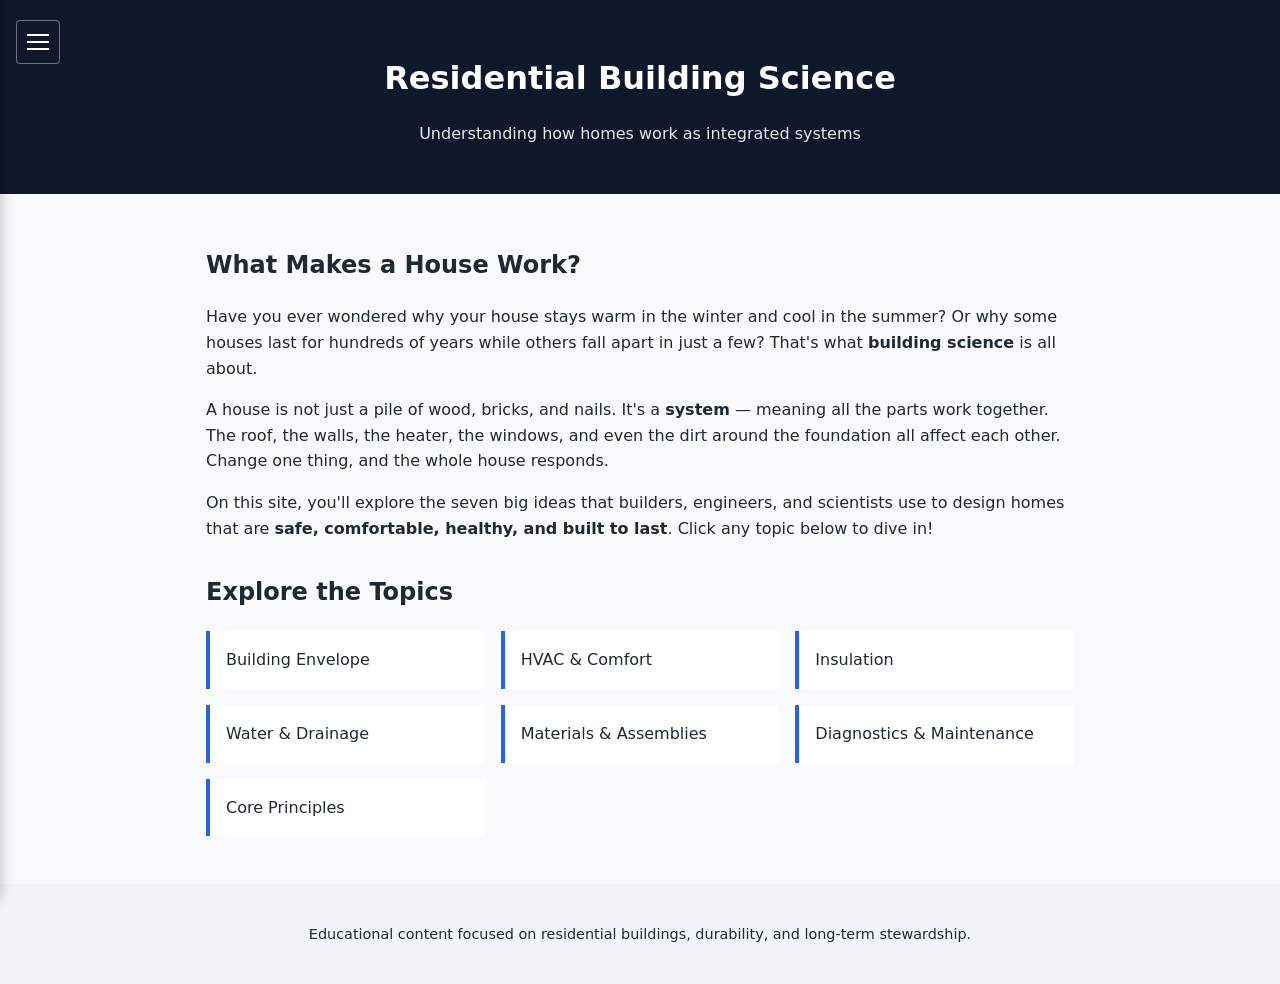
<file: index.html>
<!DOCTYPE html>
<html lang="en">
<head>
  <meta charset="UTF-8" />
  <title>Residential Building Science</title>
  <meta name="viewport" content="width=device-width, initial-scale=1" />
  <link rel="icon" href="favicon.ico" />
  <link rel="stylesheet" href="styles.css" />
</head>
<body>

  <header class="site-header">
    <button class="menu-toggle" aria-label="Toggle menu" aria-expanded="false" aria-controls="siteNav">
      <span></span><span></span><span></span>
    </button>
    <h1><a href="index.html">Residential Building Science</a></h1>
    <p class="tagline">Understanding how homes work as integrated systems</p>
  </header>

  <nav class="side-nav" id="siteNav" aria-hidden="true">
    <ul>
      <li><a href="index.html" class="active">Home</a></li>
      <li><a href="envelope.html">Building Envelope</a></li>
      <li><a href="hvac.html">HVAC &amp; Comfort</a></li>
      <li><a href="insulation.html">Insulation</a></li>
      <li><a href="water.html">Water &amp; Drainage</a></li>
      <li><a href="materials.html">Materials &amp; Assemblies</a></li>
      <li><a href="diagnostics.html">Diagnostics &amp; Maintenance</a></li>
      <li><a href="principles.html">Core Principles</a></li>
    </ul>
  </nav>

  <div class="menu-overlay" aria-hidden="true"></div>

  <main class="content">

    <section class="intro">
      <h2>What Makes a House Work?</h2>
      <p>
        Have you ever wondered why your house stays warm in the winter and cool in the summer?
        Or why some houses last for hundreds of years while others fall apart in just a few?
        That's what <strong>building science</strong> is all about.
      </p>
      <p>
        A house is not just a pile of wood, bricks, and nails. It's a <strong>system</strong> —
        meaning all the parts work together. The roof, the walls, the heater, the windows,
        and even the dirt around the foundation all affect each other. Change one thing,
        and the whole house responds.
      </p>
      <p>
        On this site, you'll explore the seven big ideas that builders, engineers,
        and scientists use to design homes that are <strong>safe, comfortable, healthy,
        and built to last</strong>. Click any topic below to dive in!
      </p>
    </section>

    <section>
      <h2>Explore the Topics</h2>
      <ul class="topic-list">
        <li><a href="envelope.html">Building Envelope</a></li>
        <li><a href="hvac.html">HVAC &amp; Comfort</a></li>
        <li><a href="insulation.html">Insulation</a></li>
        <li><a href="water.html">Water &amp; Drainage</a></li>
        <li><a href="materials.html">Materials &amp; Assemblies</a></li>
        <li><a href="diagnostics.html">Diagnostics &amp; Maintenance</a></li>
        <li><a href="principles.html">Core Principles</a></li>
      </ul>
    </section>

  </main>

  <footer class="site-footer">
    <p>
      Educational content focused on residential buildings, durability,
      and long-term stewardship.
    </p>
  </footer>

  <script src="script.js"></script>
</body>
</html>
</file>
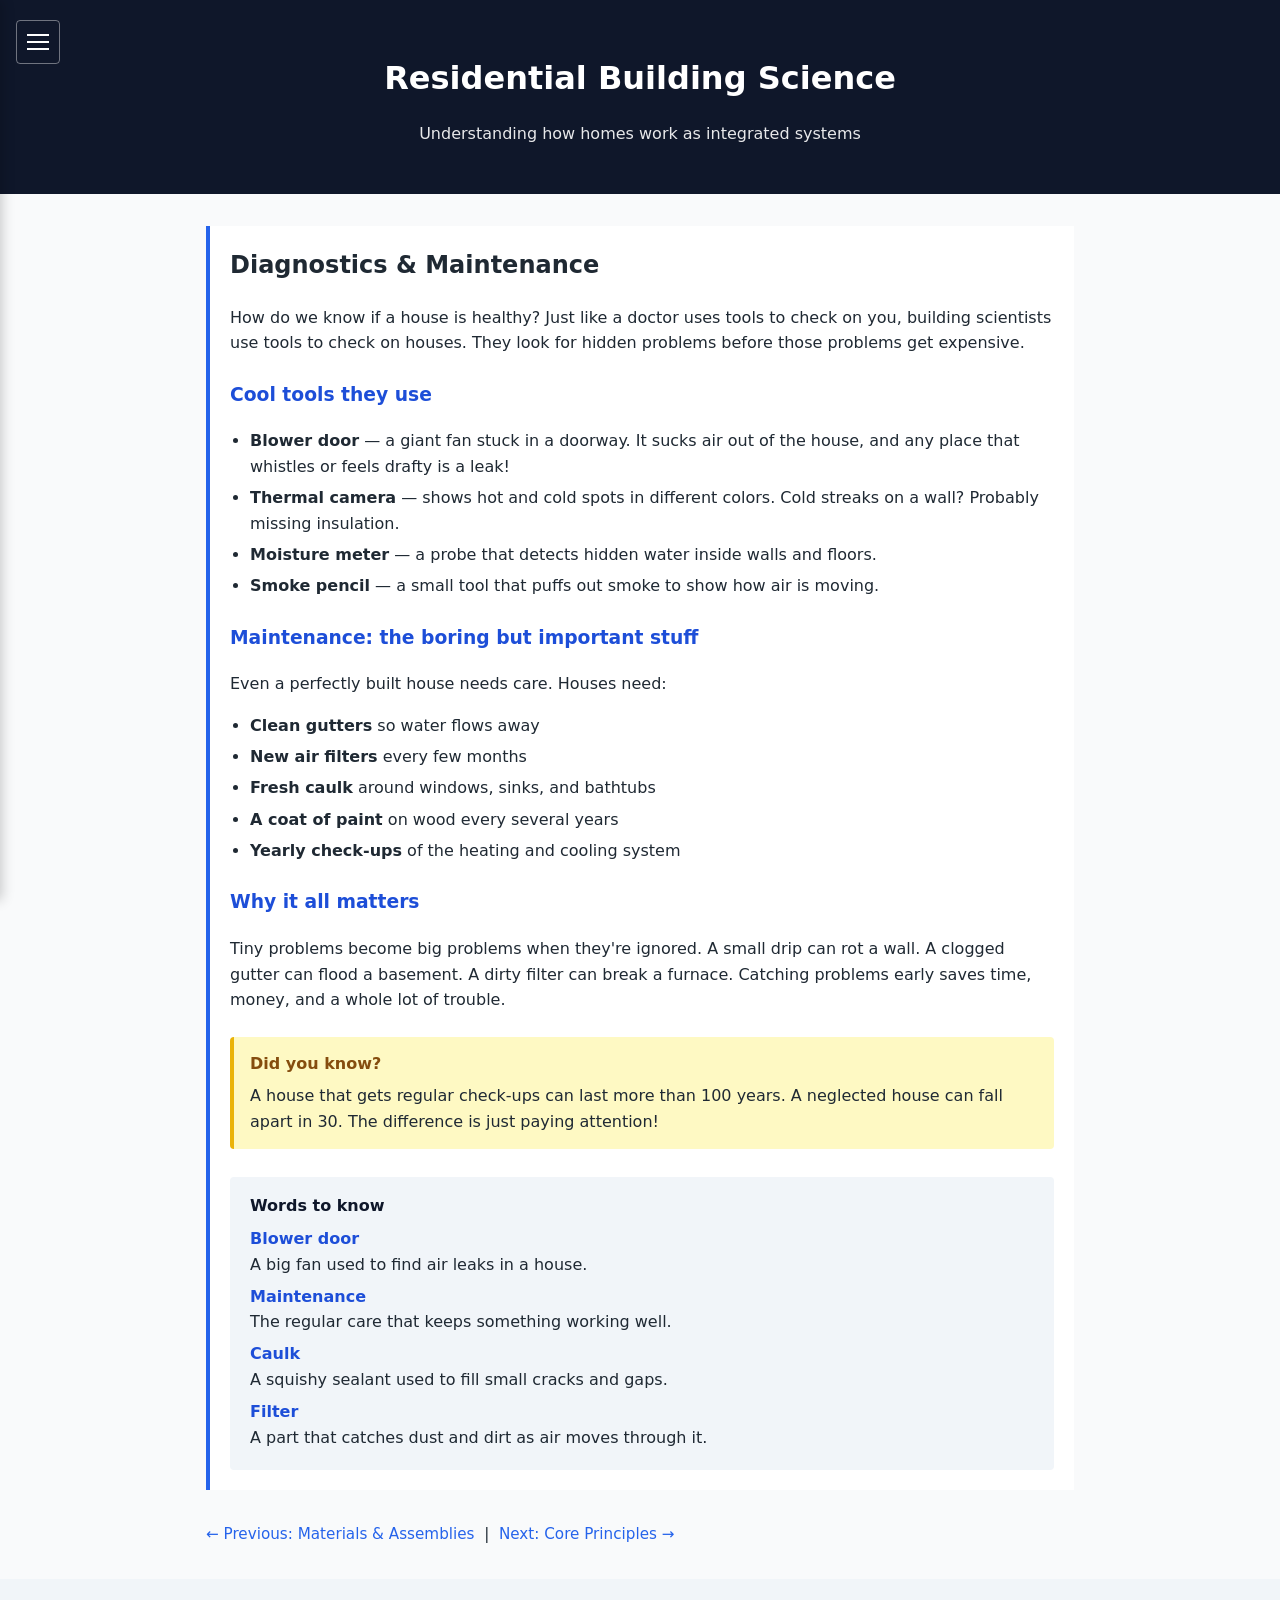
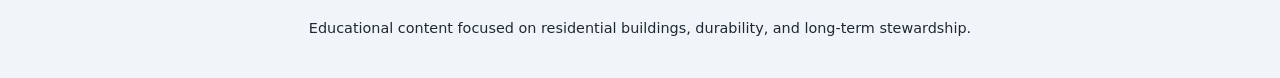
<file: diagnostics.html>
<!DOCTYPE html>
<html lang="en">
<head>
  <meta charset="UTF-8" />
  <title>Diagnostics &amp; Maintenance — Residential Building Science</title>
  <meta name="viewport" content="width=device-width, initial-scale=1" />
  <link rel="icon" href="favicon.ico" />
  <link rel="stylesheet" href="styles.css" />
</head>
<body>

  <header class="site-header">
    <button class="menu-toggle" aria-label="Toggle menu" aria-expanded="false" aria-controls="siteNav">
      <span></span><span></span><span></span>
    </button>
    <h1><a href="index.html">Residential Building Science</a></h1>
    <p class="tagline">Understanding how homes work as integrated systems</p>
  </header>

  <nav class="side-nav" id="siteNav" aria-hidden="true">
    <ul>
      <li><a href="index.html">Home</a></li>
      <li><a href="envelope.html">Building Envelope</a></li>
      <li><a href="hvac.html">HVAC &amp; Comfort</a></li>
      <li><a href="insulation.html">Insulation</a></li>
      <li><a href="water.html">Water &amp; Drainage</a></li>
      <li><a href="materials.html">Materials &amp; Assemblies</a></li>
      <li><a href="diagnostics.html" class="active">Diagnostics &amp; Maintenance</a></li>
      <li><a href="principles.html">Core Principles</a></li>
    </ul>
  </nav>

  <div class="menu-overlay" aria-hidden="true"></div>

  <main class="content">

    <section class="topic">
      <h2>Diagnostics &amp; Maintenance</h2>
      <p>
        How do we know if a house is healthy? Just like a doctor uses tools to check on you,
        building scientists use tools to check on houses. They look for hidden problems
        before those problems get expensive.
      </p>

      <h3>Cool tools they use</h3>
      <ul>
        <li><strong>Blower door</strong> — a giant fan stuck in a doorway. It sucks air out of the house, and any place that whistles or feels drafty is a leak!</li>
        <li><strong>Thermal camera</strong> — shows hot and cold spots in different colors. Cold streaks on a wall? Probably missing insulation.</li>
        <li><strong>Moisture meter</strong> — a probe that detects hidden water inside walls and floors.</li>
        <li><strong>Smoke pencil</strong> — a small tool that puffs out smoke to show how air is moving.</li>
      </ul>

      <h3>Maintenance: the boring but important stuff</h3>
      <p>
        Even a perfectly built house needs care. Houses need:
      </p>
      <ul>
        <li><strong>Clean gutters</strong> so water flows away</li>
        <li><strong>New air filters</strong> every few months</li>
        <li><strong>Fresh caulk</strong> around windows, sinks, and bathtubs</li>
        <li><strong>A coat of paint</strong> on wood every several years</li>
        <li><strong>Yearly check-ups</strong> of the heating and cooling system</li>
      </ul>

      <h3>Why it all matters</h3>
      <p>
        Tiny problems become big problems when they're ignored. A small drip can rot a wall.
        A clogged gutter can flood a basement. A dirty filter can break a furnace.
        Catching problems early saves time, money, and a whole lot of trouble.
      </p>

      <div class="callout">
        <h4>Did you know?</h4>
        <p>
          A house that gets regular check-ups can last more than 100 years. A neglected
          house can fall apart in 30. The difference is just paying attention!
        </p>
      </div>

      <div class="vocab">
        <h4>Words to know</h4>
        <dl>
          <dt>Blower door</dt>
          <dd>A big fan used to find air leaks in a house.</dd>
          <dt>Maintenance</dt>
          <dd>The regular care that keeps something working well.</dd>
          <dt>Caulk</dt>
          <dd>A squishy sealant used to fill small cracks and gaps.</dd>
          <dt>Filter</dt>
          <dd>A part that catches dust and dirt as air moves through it.</dd>
        </dl>
      </div>
    </section>

    <nav class="page-nav">
      <a href="materials.html">&larr; Previous: Materials &amp; Assemblies</a>
      &nbsp;|&nbsp;
      <a href="principles.html">Next: Core Principles &rarr;</a>
    </nav>

  </main>

  <footer class="site-footer">
    <p>
      Educational content focused on residential buildings, durability,
      and long-term stewardship.
    </p>
  </footer>

  <script src="script.js"></script>
</body>
</html>
</file>
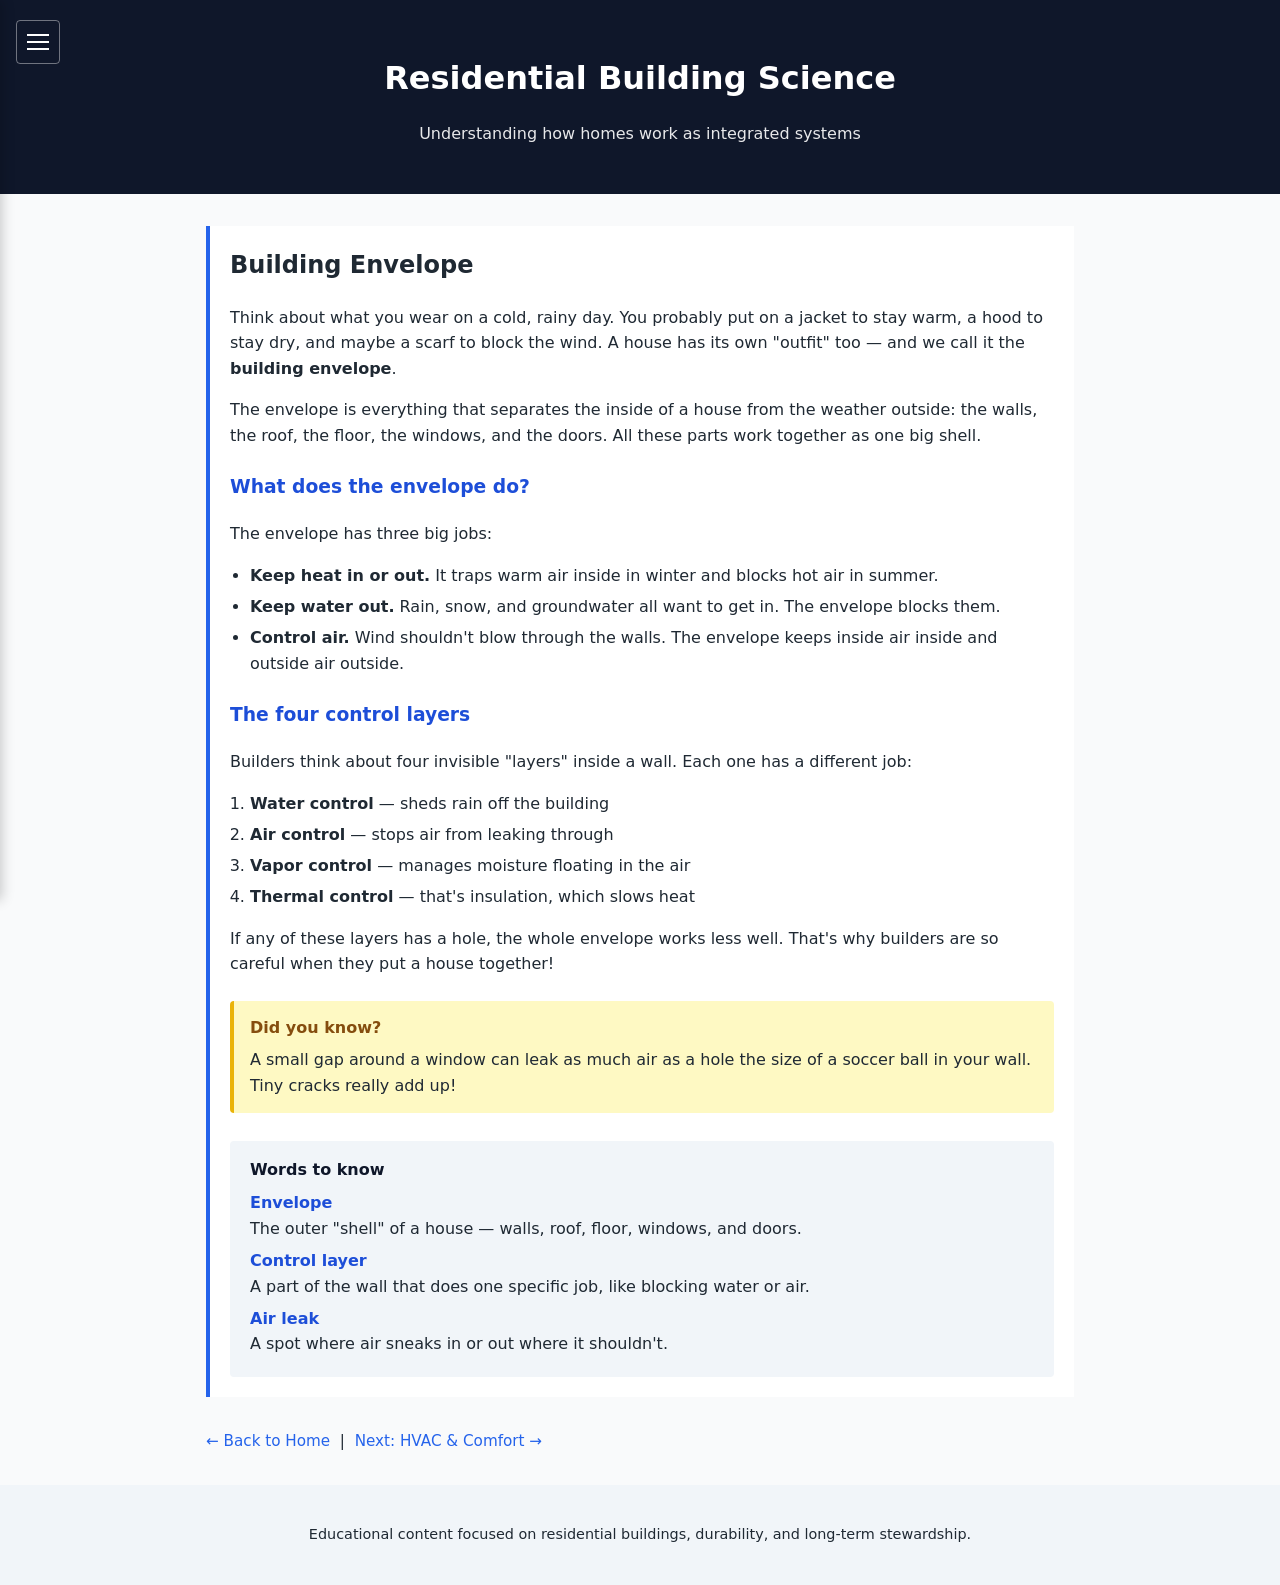
<file: envelope.html>
<!DOCTYPE html>
<html lang="en">
<head>
  <meta charset="UTF-8" />
  <title>Building Envelope — Residential Building Science</title>
  <meta name="viewport" content="width=device-width, initial-scale=1" />
  <link rel="icon" href="favicon.ico" />
  <link rel="stylesheet" href="styles.css" />
</head>
<body>

  <header class="site-header">
    <button class="menu-toggle" aria-label="Toggle menu" aria-expanded="false" aria-controls="siteNav">
      <span></span><span></span><span></span>
    </button>
    <h1><a href="index.html">Residential Building Science</a></h1>
    <p class="tagline">Understanding how homes work as integrated systems</p>
  </header>

  <nav class="side-nav" id="siteNav" aria-hidden="true">
    <ul>
      <li><a href="index.html">Home</a></li>
      <li><a href="envelope.html" class="active">Building Envelope</a></li>
      <li><a href="hvac.html">HVAC &amp; Comfort</a></li>
      <li><a href="insulation.html">Insulation</a></li>
      <li><a href="water.html">Water &amp; Drainage</a></li>
      <li><a href="materials.html">Materials &amp; Assemblies</a></li>
      <li><a href="diagnostics.html">Diagnostics &amp; Maintenance</a></li>
      <li><a href="principles.html">Core Principles</a></li>
    </ul>
  </nav>

  <div class="menu-overlay" aria-hidden="true"></div>

  <main class="content">

    <section class="topic">
      <h2>Building Envelope</h2>
      <p>
        Think about what you wear on a cold, rainy day. You probably put on a jacket
        to stay warm, a hood to stay dry, and maybe a scarf to block the wind.
        A house has its own "outfit" too — and we call it the <strong>building envelope</strong>.
      </p>
      <p>
        The envelope is everything that separates the inside of a house from the weather outside:
        the walls, the roof, the floor, the windows, and the doors. All these parts work together
        as one big shell.
      </p>

      <h3>What does the envelope do?</h3>
      <p>The envelope has three big jobs:</p>
      <ul>
        <li><strong>Keep heat in or out.</strong> It traps warm air inside in winter and blocks hot air in summer.</li>
        <li><strong>Keep water out.</strong> Rain, snow, and groundwater all want to get in. The envelope blocks them.</li>
        <li><strong>Control air.</strong> Wind shouldn't blow through the walls. The envelope keeps inside air inside and outside air outside.</li>
      </ul>

      <h3>The four control layers</h3>
      <p>
        Builders think about four invisible "layers" inside a wall. Each one has a different job:
      </p>
      <ol>
        <li><strong>Water control</strong> — sheds rain off the building</li>
        <li><strong>Air control</strong> — stops air from leaking through</li>
        <li><strong>Vapor control</strong> — manages moisture floating in the air</li>
        <li><strong>Thermal control</strong> — that's insulation, which slows heat</li>
      </ol>
      <p>
        If any of these layers has a hole, the whole envelope works less well.
        That's why builders are so careful when they put a house together!
      </p>

      <div class="callout">
        <h4>Did you know?</h4>
        <p>
          A small gap around a window can leak as much air as a hole the size of a soccer ball
          in your wall. Tiny cracks really add up!
        </p>
      </div>

      <div class="vocab">
        <h4>Words to know</h4>
        <dl>
          <dt>Envelope</dt>
          <dd>The outer "shell" of a house — walls, roof, floor, windows, and doors.</dd>
          <dt>Control layer</dt>
          <dd>A part of the wall that does one specific job, like blocking water or air.</dd>
          <dt>Air leak</dt>
          <dd>A spot where air sneaks in or out where it shouldn't.</dd>
        </dl>
      </div>
    </section>

    <nav class="page-nav">
      <a href="index.html">&larr; Back to Home</a>
      &nbsp;|&nbsp;
      <a href="hvac.html">Next: HVAC &amp; Comfort &rarr;</a>
    </nav>

  </main>

  <footer class="site-footer">
    <p>
      Educational content focused on residential buildings, durability,
      and long-term stewardship.
    </p>
  </footer>

  <script src="script.js"></script>
</body>
</html>
</file>
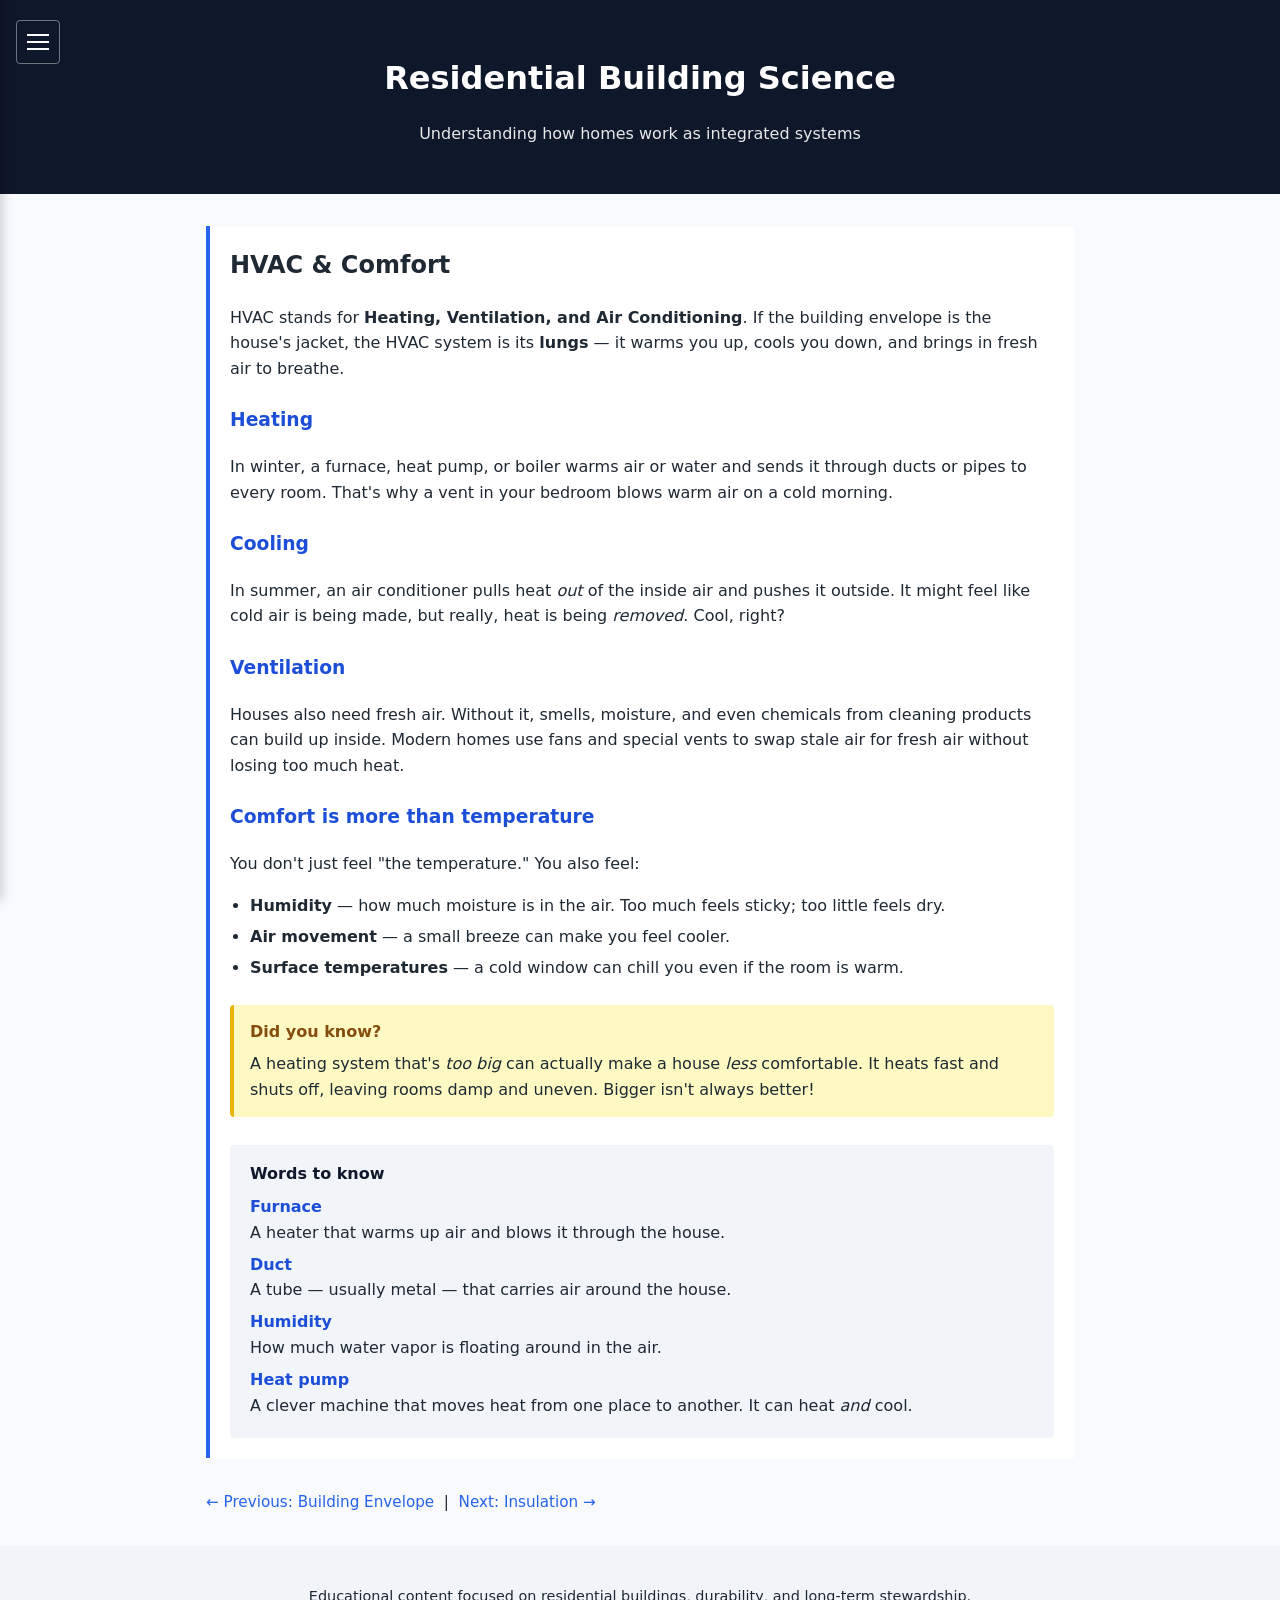
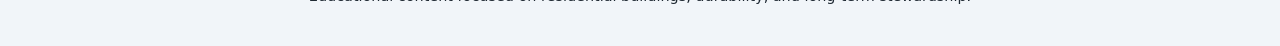
<file: hvac.html>
<!DOCTYPE html>
<html lang="en">
<head>
  <meta charset="UTF-8" />
  <title>HVAC &amp; Comfort — Residential Building Science</title>
  <meta name="viewport" content="width=device-width, initial-scale=1" />
  <link rel="icon" href="favicon.ico" />
  <link rel="stylesheet" href="styles.css" />
</head>
<body>

  <header class="site-header">
    <button class="menu-toggle" aria-label="Toggle menu" aria-expanded="false" aria-controls="siteNav">
      <span></span><span></span><span></span>
    </button>
    <h1><a href="index.html">Residential Building Science</a></h1>
    <p class="tagline">Understanding how homes work as integrated systems</p>
  </header>

  <nav class="side-nav" id="siteNav" aria-hidden="true">
    <ul>
      <li><a href="index.html">Home</a></li>
      <li><a href="envelope.html">Building Envelope</a></li>
      <li><a href="hvac.html" class="active">HVAC &amp; Comfort</a></li>
      <li><a href="insulation.html">Insulation</a></li>
      <li><a href="water.html">Water &amp; Drainage</a></li>
      <li><a href="materials.html">Materials &amp; Assemblies</a></li>
      <li><a href="diagnostics.html">Diagnostics &amp; Maintenance</a></li>
      <li><a href="principles.html">Core Principles</a></li>
    </ul>
  </nav>

  <div class="menu-overlay" aria-hidden="true"></div>

  <main class="content">

    <section class="topic">
      <h2>HVAC &amp; Comfort</h2>
      <p>
        HVAC stands for <strong>Heating, Ventilation, and Air Conditioning</strong>.
        If the building envelope is the house's jacket, the HVAC system is its
        <strong>lungs</strong> — it warms you up, cools you down, and brings in fresh air to breathe.
      </p>

      <h3>Heating</h3>
      <p>
        In winter, a furnace, heat pump, or boiler warms air or water and sends it through
        ducts or pipes to every room. That's why a vent in your bedroom blows warm air on
        a cold morning.
      </p>

      <h3>Cooling</h3>
      <p>
        In summer, an air conditioner pulls heat <em>out</em> of the inside air and pushes
        it outside. It might feel like cold air is being made, but really, heat is being
        <em>removed</em>. Cool, right?
      </p>

      <h3>Ventilation</h3>
      <p>
        Houses also need fresh air. Without it, smells, moisture, and even chemicals from
        cleaning products can build up inside. Modern homes use fans and special vents to
        swap stale air for fresh air without losing too much heat.
      </p>

      <h3>Comfort is more than temperature</h3>
      <p>
        You don't just feel "the temperature." You also feel:
      </p>
      <ul>
        <li><strong>Humidity</strong> — how much moisture is in the air. Too much feels sticky; too little feels dry.</li>
        <li><strong>Air movement</strong> — a small breeze can make you feel cooler.</li>
        <li><strong>Surface temperatures</strong> — a cold window can chill you even if the room is warm.</li>
      </ul>

      <div class="callout">
        <h4>Did you know?</h4>
        <p>
          A heating system that's <em>too big</em> can actually make a house <em>less</em> comfortable.
          It heats fast and shuts off, leaving rooms damp and uneven. Bigger isn't always better!
        </p>
      </div>

      <div class="vocab">
        <h4>Words to know</h4>
        <dl>
          <dt>Furnace</dt>
          <dd>A heater that warms up air and blows it through the house.</dd>
          <dt>Duct</dt>
          <dd>A tube — usually metal — that carries air around the house.</dd>
          <dt>Humidity</dt>
          <dd>How much water vapor is floating around in the air.</dd>
          <dt>Heat pump</dt>
          <dd>A clever machine that moves heat from one place to another. It can heat <em>and</em> cool.</dd>
        </dl>
      </div>
    </section>

    <nav class="page-nav">
      <a href="envelope.html">&larr; Previous: Building Envelope</a>
      &nbsp;|&nbsp;
      <a href="insulation.html">Next: Insulation &rarr;</a>
    </nav>

  </main>

  <footer class="site-footer">
    <p>
      Educational content focused on residential buildings, durability,
      and long-term stewardship.
    </p>
  </footer>

  <script src="script.js"></script>
</body>
</html>
</file>
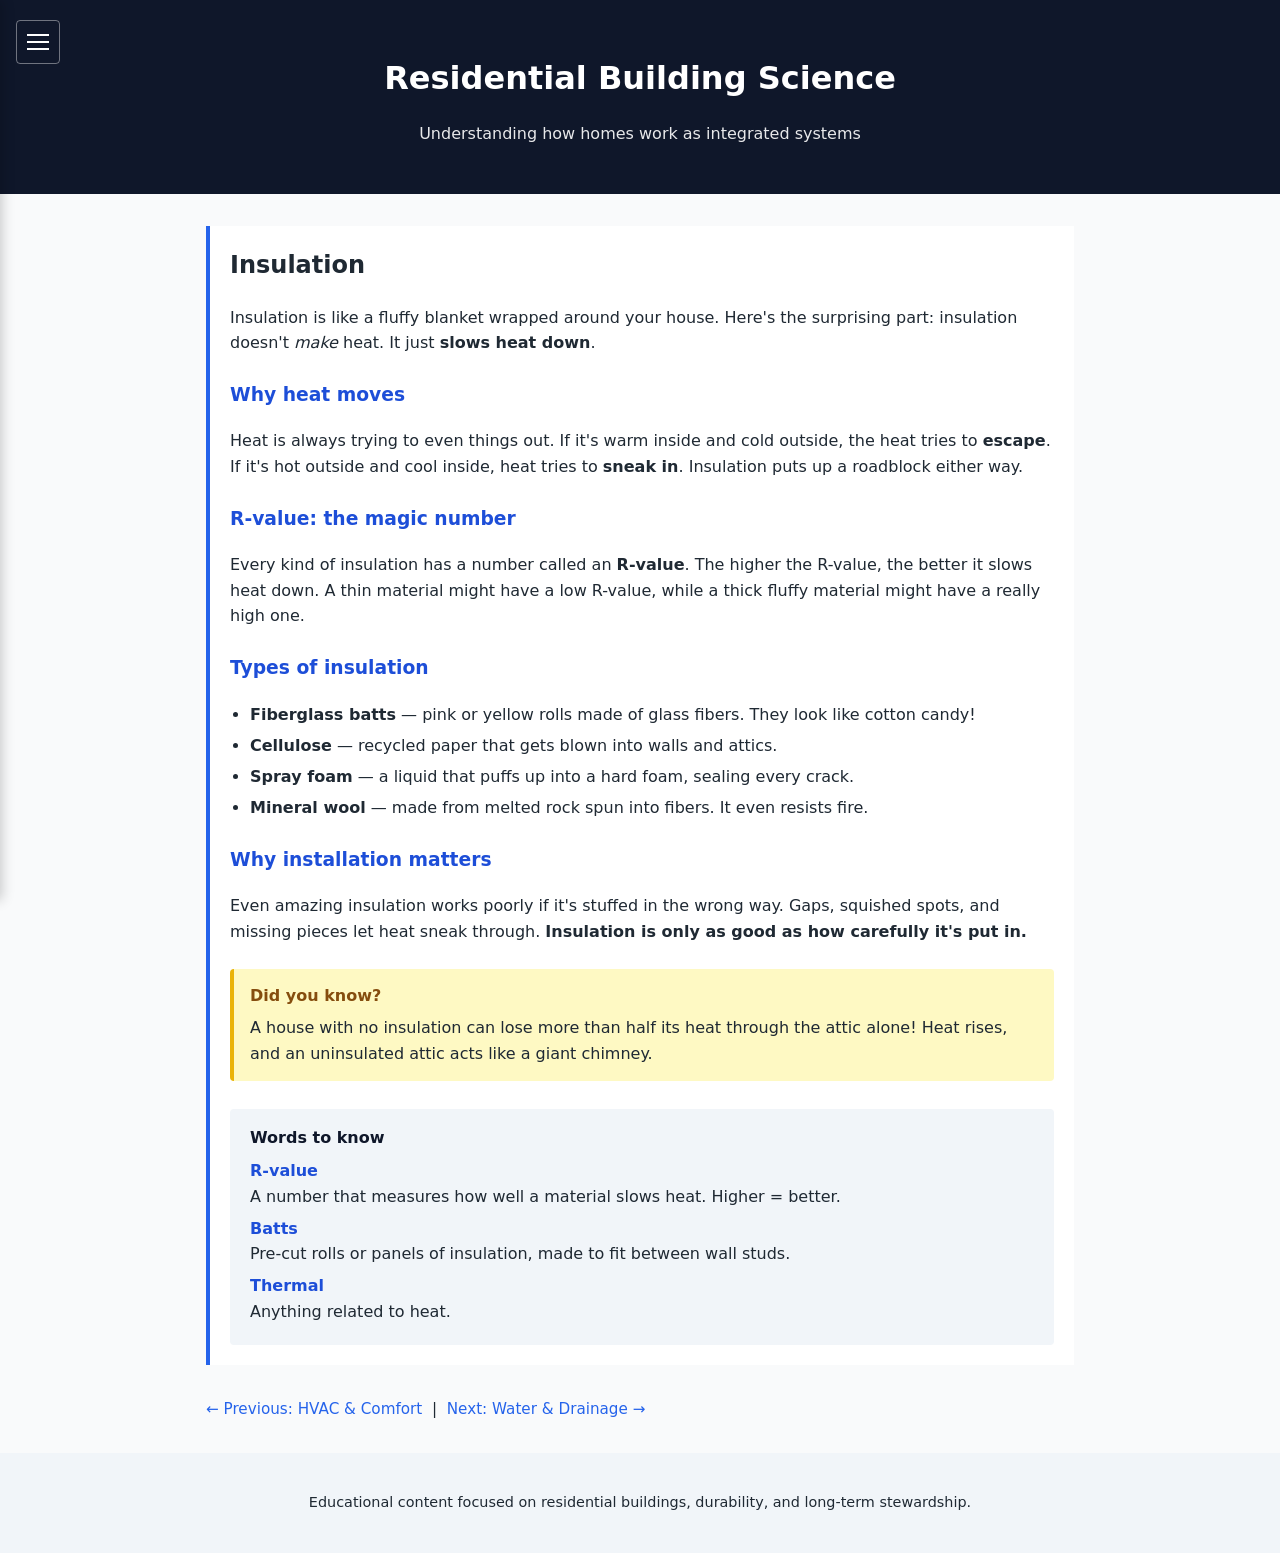
<file: insulation.html>
<!DOCTYPE html>
<html lang="en">
<head>
  <meta charset="UTF-8" />
  <title>Insulation — Residential Building Science</title>
  <meta name="viewport" content="width=device-width, initial-scale=1" />
  <link rel="icon" href="favicon.ico" />
  <link rel="stylesheet" href="styles.css" />
</head>
<body>

  <header class="site-header">
    <button class="menu-toggle" aria-label="Toggle menu" aria-expanded="false" aria-controls="siteNav">
      <span></span><span></span><span></span>
    </button>
    <h1><a href="index.html">Residential Building Science</a></h1>
    <p class="tagline">Understanding how homes work as integrated systems</p>
  </header>

  <nav class="side-nav" id="siteNav" aria-hidden="true">
    <ul>
      <li><a href="index.html">Home</a></li>
      <li><a href="envelope.html">Building Envelope</a></li>
      <li><a href="hvac.html">HVAC &amp; Comfort</a></li>
      <li><a href="insulation.html" class="active">Insulation</a></li>
      <li><a href="water.html">Water &amp; Drainage</a></li>
      <li><a href="materials.html">Materials &amp; Assemblies</a></li>
      <li><a href="diagnostics.html">Diagnostics &amp; Maintenance</a></li>
      <li><a href="principles.html">Core Principles</a></li>
    </ul>
  </nav>

  <div class="menu-overlay" aria-hidden="true"></div>

  <main class="content">

    <section class="topic">
      <h2>Insulation</h2>
      <p>
        Insulation is like a fluffy blanket wrapped around your house.
        Here's the surprising part: insulation doesn't <em>make</em> heat.
        It just <strong>slows heat down</strong>.
      </p>

      <h3>Why heat moves</h3>
      <p>
        Heat is always trying to even things out. If it's warm inside and cold outside,
        the heat tries to <strong>escape</strong>. If it's hot outside and cool inside,
        heat tries to <strong>sneak in</strong>. Insulation puts up a roadblock either way.
      </p>

      <h3>R-value: the magic number</h3>
      <p>
        Every kind of insulation has a number called an <strong>R-value</strong>.
        The higher the R-value, the better it slows heat down. A thin material might
        have a low R-value, while a thick fluffy material might have a really high one.
      </p>

      <h3>Types of insulation</h3>
      <ul>
        <li><strong>Fiberglass batts</strong> — pink or yellow rolls made of glass fibers. They look like cotton candy!</li>
        <li><strong>Cellulose</strong> — recycled paper that gets blown into walls and attics.</li>
        <li><strong>Spray foam</strong> — a liquid that puffs up into a hard foam, sealing every crack.</li>
        <li><strong>Mineral wool</strong> — made from melted rock spun into fibers. It even resists fire.</li>
      </ul>

      <h3>Why installation matters</h3>
      <p>
        Even amazing insulation works poorly if it's stuffed in the wrong way. Gaps,
        squished spots, and missing pieces let heat sneak through. <strong>Insulation is
        only as good as how carefully it's put in.</strong>
      </p>

      <div class="callout">
        <h4>Did you know?</h4>
        <p>
          A house with no insulation can lose more than half its heat through the attic alone!
          Heat rises, and an uninsulated attic acts like a giant chimney.
        </p>
      </div>

      <div class="vocab">
        <h4>Words to know</h4>
        <dl>
          <dt>R-value</dt>
          <dd>A number that measures how well a material slows heat. Higher = better.</dd>
          <dt>Batts</dt>
          <dd>Pre-cut rolls or panels of insulation, made to fit between wall studs.</dd>
          <dt>Thermal</dt>
          <dd>Anything related to heat.</dd>
        </dl>
      </div>
    </section>

    <nav class="page-nav">
      <a href="hvac.html">&larr; Previous: HVAC &amp; Comfort</a>
      &nbsp;|&nbsp;
      <a href="water.html">Next: Water &amp; Drainage &rarr;</a>
    </nav>

  </main>

  <footer class="site-footer">
    <p>
      Educational content focused on residential buildings, durability,
      and long-term stewardship.
    </p>
  </footer>

  <script src="script.js"></script>
</body>
</html>
</file>
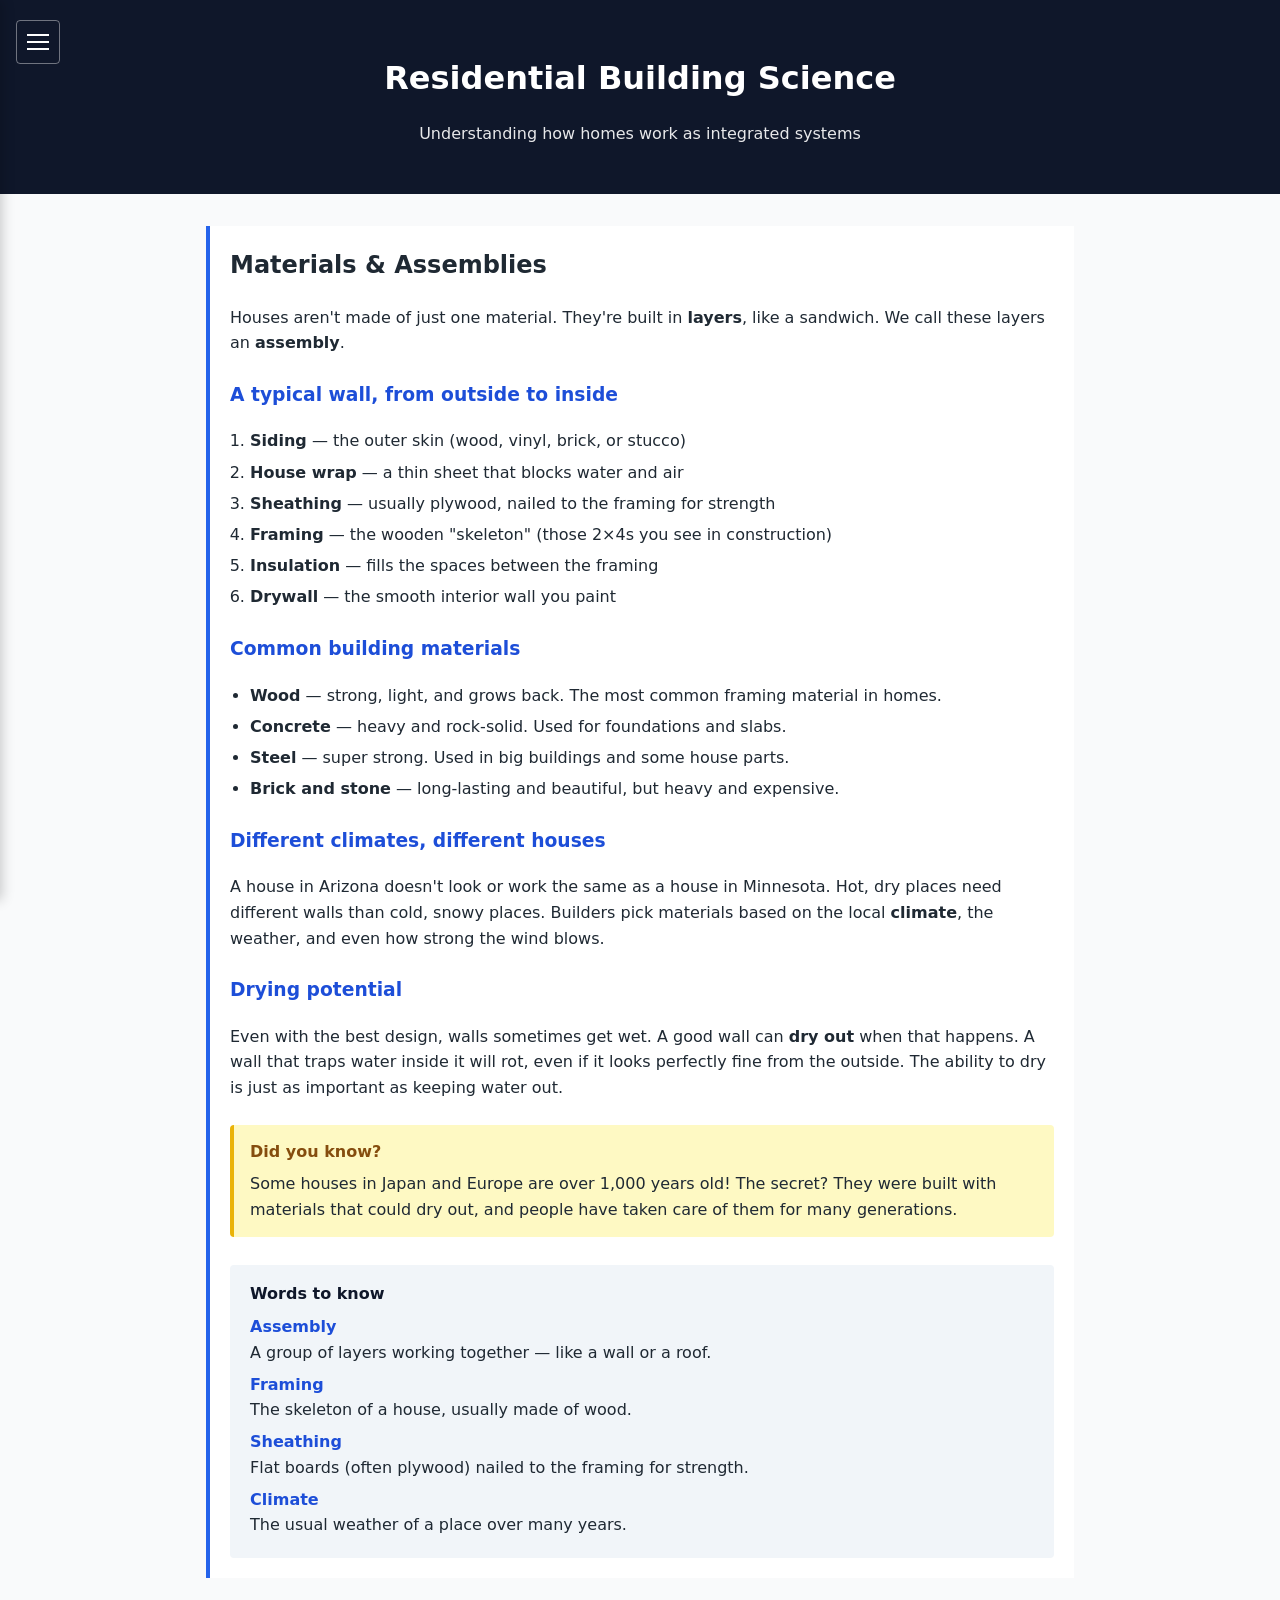
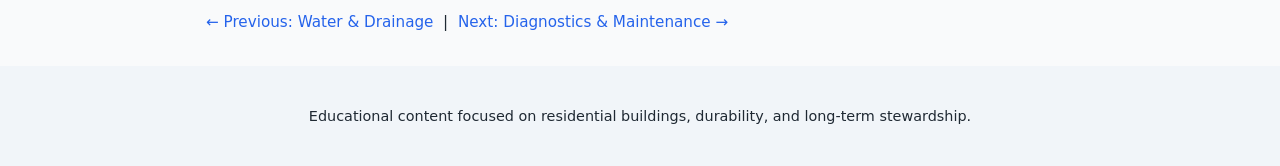
<file: materials.html>
<!DOCTYPE html>
<html lang="en">
<head>
  <meta charset="UTF-8" />
  <title>Materials &amp; Assemblies — Residential Building Science</title>
  <meta name="viewport" content="width=device-width, initial-scale=1" />
  <link rel="icon" href="favicon.ico" />
  <link rel="stylesheet" href="styles.css" />
</head>
<body>

  <header class="site-header">
    <button class="menu-toggle" aria-label="Toggle menu" aria-expanded="false" aria-controls="siteNav">
      <span></span><span></span><span></span>
    </button>
    <h1><a href="index.html">Residential Building Science</a></h1>
    <p class="tagline">Understanding how homes work as integrated systems</p>
  </header>

  <nav class="side-nav" id="siteNav" aria-hidden="true">
    <ul>
      <li><a href="index.html">Home</a></li>
      <li><a href="envelope.html">Building Envelope</a></li>
      <li><a href="hvac.html">HVAC &amp; Comfort</a></li>
      <li><a href="insulation.html">Insulation</a></li>
      <li><a href="water.html">Water &amp; Drainage</a></li>
      <li><a href="materials.html" class="active">Materials &amp; Assemblies</a></li>
      <li><a href="diagnostics.html">Diagnostics &amp; Maintenance</a></li>
      <li><a href="principles.html">Core Principles</a></li>
    </ul>
  </nav>

  <div class="menu-overlay" aria-hidden="true"></div>

  <main class="content">

    <section class="topic">
      <h2>Materials &amp; Assemblies</h2>
      <p>
        Houses aren't made of just one material. They're built in <strong>layers</strong>,
        like a sandwich. We call these layers an <strong>assembly</strong>.
      </p>

      <h3>A typical wall, from outside to inside</h3>
      <ol>
        <li><strong>Siding</strong> — the outer skin (wood, vinyl, brick, or stucco)</li>
        <li><strong>House wrap</strong> — a thin sheet that blocks water and air</li>
        <li><strong>Sheathing</strong> — usually plywood, nailed to the framing for strength</li>
        <li><strong>Framing</strong> — the wooden "skeleton" (those 2×4s you see in construction)</li>
        <li><strong>Insulation</strong> — fills the spaces between the framing</li>
        <li><strong>Drywall</strong> — the smooth interior wall you paint</li>
      </ol>

      <h3>Common building materials</h3>
      <ul>
        <li><strong>Wood</strong> — strong, light, and grows back. The most common framing material in homes.</li>
        <li><strong>Concrete</strong> — heavy and rock-solid. Used for foundations and slabs.</li>
        <li><strong>Steel</strong> — super strong. Used in big buildings and some house parts.</li>
        <li><strong>Brick and stone</strong> — long-lasting and beautiful, but heavy and expensive.</li>
      </ul>

      <h3>Different climates, different houses</h3>
      <p>
        A house in Arizona doesn't look or work the same as a house in Minnesota. Hot, dry
        places need different walls than cold, snowy places. Builders pick materials based
        on the local <strong>climate</strong>, the weather, and even how strong the wind blows.
      </p>

      <h3>Drying potential</h3>
      <p>
        Even with the best design, walls sometimes get wet. A good wall can <strong>dry out</strong>
        when that happens. A wall that traps water inside it will rot, even if it looks
        perfectly fine from the outside. The ability to dry is just as important as keeping water out.
      </p>

      <div class="callout">
        <h4>Did you know?</h4>
        <p>
          Some houses in Japan and Europe are over 1,000 years old! The secret? They were
          built with materials that could dry out, and people have taken care of them
          for many generations.
        </p>
      </div>

      <div class="vocab">
        <h4>Words to know</h4>
        <dl>
          <dt>Assembly</dt>
          <dd>A group of layers working together — like a wall or a roof.</dd>
          <dt>Framing</dt>
          <dd>The skeleton of a house, usually made of wood.</dd>
          <dt>Sheathing</dt>
          <dd>Flat boards (often plywood) nailed to the framing for strength.</dd>
          <dt>Climate</dt>
          <dd>The usual weather of a place over many years.</dd>
        </dl>
      </div>
    </section>

    <nav class="page-nav">
      <a href="water.html">&larr; Previous: Water &amp; Drainage</a>
      &nbsp;|&nbsp;
      <a href="diagnostics.html">Next: Diagnostics &amp; Maintenance &rarr;</a>
    </nav>

  </main>

  <footer class="site-footer">
    <p>
      Educational content focused on residential buildings, durability,
      and long-term stewardship.
    </p>
  </footer>

  <script src="script.js"></script>
</body>
</html>
</file>
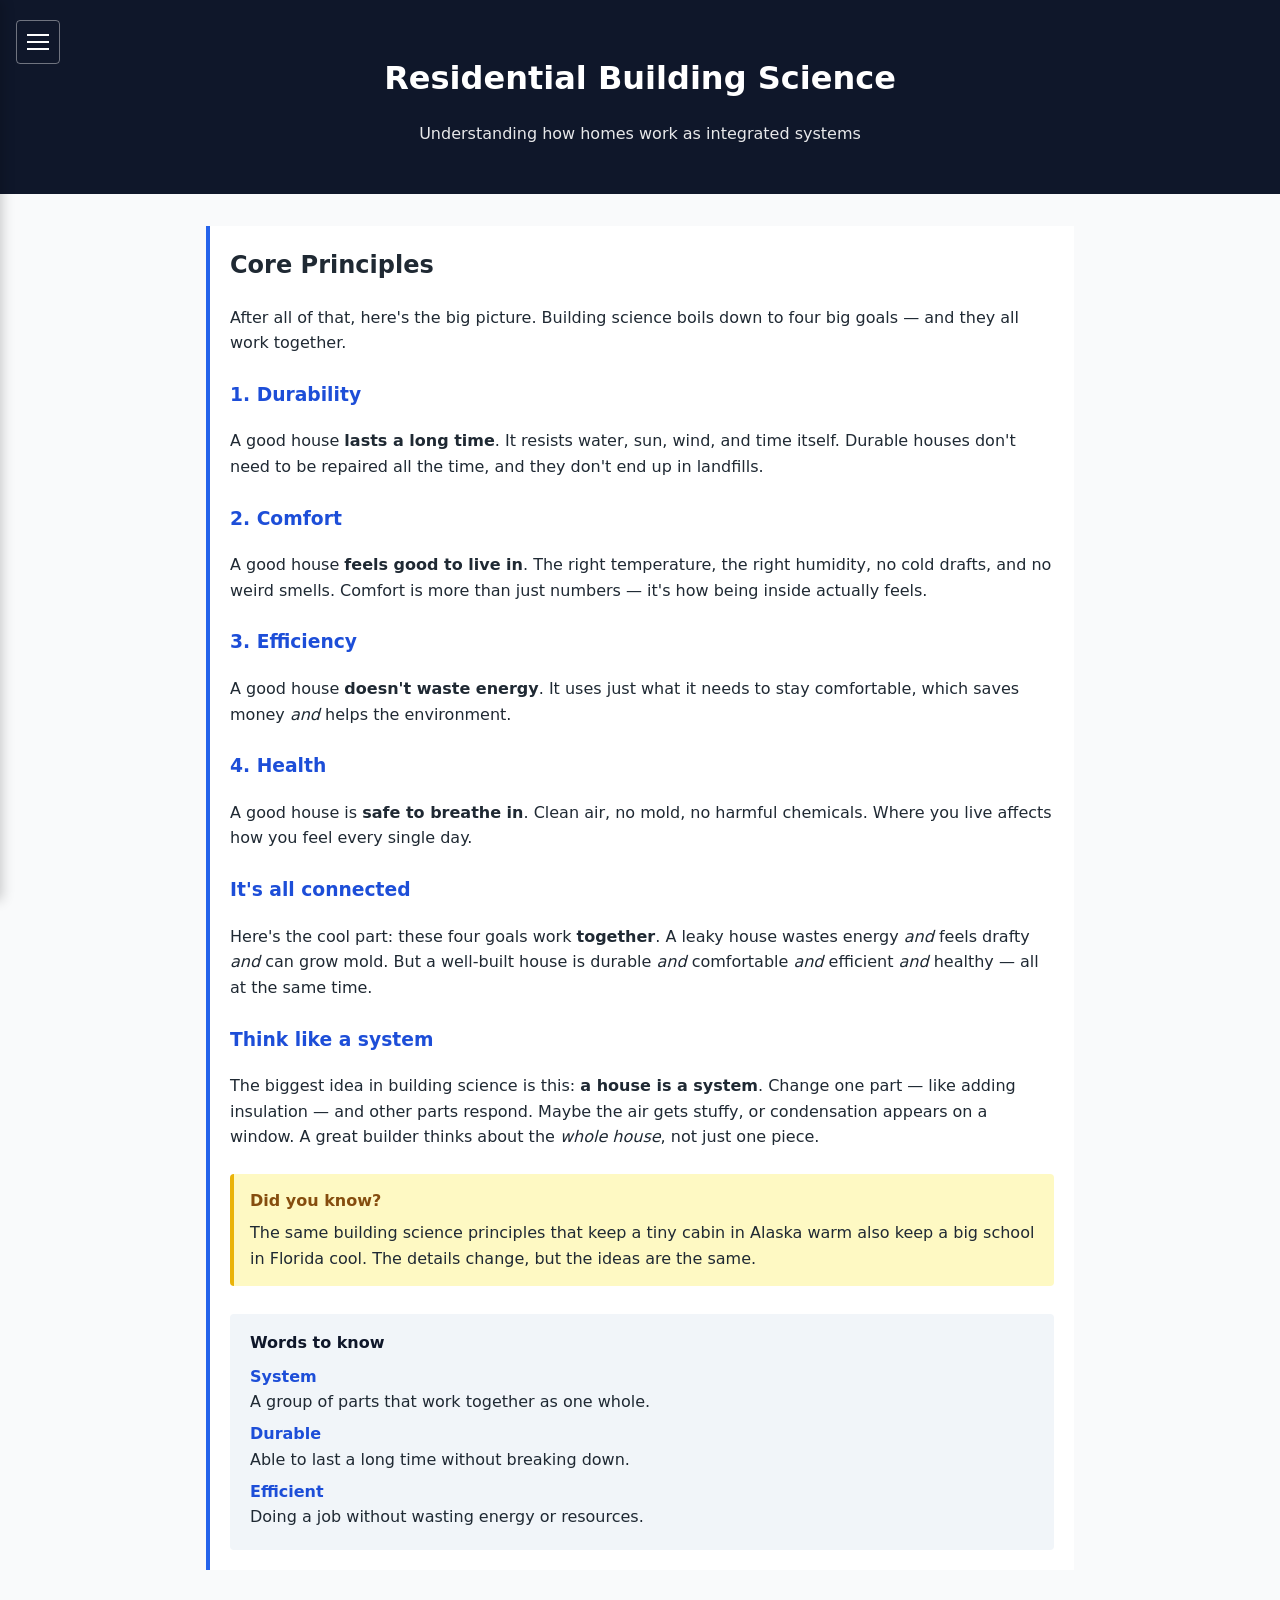
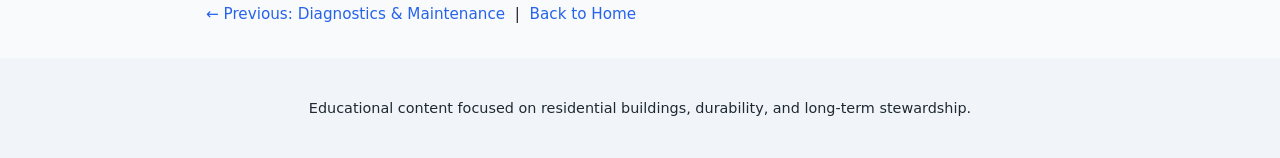
<file: principles.html>
<!DOCTYPE html>
<html lang="en">
<head>
  <meta charset="UTF-8" />
  <title>Core Principles — Residential Building Science</title>
  <meta name="viewport" content="width=device-width, initial-scale=1" />
  <link rel="icon" href="favicon.ico" />
  <link rel="stylesheet" href="styles.css" />
</head>
<body>

  <header class="site-header">
    <button class="menu-toggle" aria-label="Toggle menu" aria-expanded="false" aria-controls="siteNav">
      <span></span><span></span><span></span>
    </button>
    <h1><a href="index.html">Residential Building Science</a></h1>
    <p class="tagline">Understanding how homes work as integrated systems</p>
  </header>

  <nav class="side-nav" id="siteNav" aria-hidden="true">
    <ul>
      <li><a href="index.html">Home</a></li>
      <li><a href="envelope.html">Building Envelope</a></li>
      <li><a href="hvac.html">HVAC &amp; Comfort</a></li>
      <li><a href="insulation.html">Insulation</a></li>
      <li><a href="water.html">Water &amp; Drainage</a></li>
      <li><a href="materials.html">Materials &amp; Assemblies</a></li>
      <li><a href="diagnostics.html">Diagnostics &amp; Maintenance</a></li>
      <li><a href="principles.html" class="active">Core Principles</a></li>
    </ul>
  </nav>

  <div class="menu-overlay" aria-hidden="true"></div>

  <main class="content">

    <section class="topic">
      <h2>Core Principles</h2>
      <p>
        After all of that, here's the big picture. Building science boils down to four
        big goals — and they all work together.
      </p>

      <h3>1. Durability</h3>
      <p>
        A good house <strong>lasts a long time</strong>. It resists water, sun, wind, and time itself.
        Durable houses don't need to be repaired all the time, and they don't end up in landfills.
      </p>

      <h3>2. Comfort</h3>
      <p>
        A good house <strong>feels good to live in</strong>. The right temperature, the right
        humidity, no cold drafts, and no weird smells. Comfort is more than just numbers — it's
        how being inside actually feels.
      </p>

      <h3>3. Efficiency</h3>
      <p>
        A good house <strong>doesn't waste energy</strong>. It uses just what it needs to stay
        comfortable, which saves money <em>and</em> helps the environment.
      </p>

      <h3>4. Health</h3>
      <p>
        A good house is <strong>safe to breathe in</strong>. Clean air, no mold, no harmful
        chemicals. Where you live affects how you feel every single day.
      </p>

      <h3>It's all connected</h3>
      <p>
        Here's the cool part: these four goals work <strong>together</strong>. A leaky house
        wastes energy <em>and</em> feels drafty <em>and</em> can grow mold. But a well-built house is durable
        <em>and</em> comfortable <em>and</em> efficient <em>and</em> healthy — all at the same time.
      </p>

      <h3>Think like a system</h3>
      <p>
        The biggest idea in building science is this: <strong>a house is a system</strong>.
        Change one part — like adding insulation — and other parts respond. Maybe the air
        gets stuffy, or condensation appears on a window. A great builder thinks about the
        <em>whole house</em>, not just one piece.
      </p>

      <div class="callout">
        <h4>Did you know?</h4>
        <p>
          The same building science principles that keep a tiny cabin in Alaska warm also
          keep a big school in Florida cool. The details change, but the ideas are the same.
        </p>
      </div>

      <div class="vocab">
        <h4>Words to know</h4>
        <dl>
          <dt>System</dt>
          <dd>A group of parts that work together as one whole.</dd>
          <dt>Durable</dt>
          <dd>Able to last a long time without breaking down.</dd>
          <dt>Efficient</dt>
          <dd>Doing a job without wasting energy or resources.</dd>
        </dl>
      </div>
    </section>

    <nav class="page-nav">
      <a href="diagnostics.html">&larr; Previous: Diagnostics &amp; Maintenance</a>
      &nbsp;|&nbsp;
      <a href="index.html">Back to Home</a>
    </nav>

  </main>

  <footer class="site-footer">
    <p>
      Educational content focused on residential buildings, durability,
      and long-term stewardship.
    </p>
  </footer>

  <script src="script.js"></script>
</body>
</html>
</file>
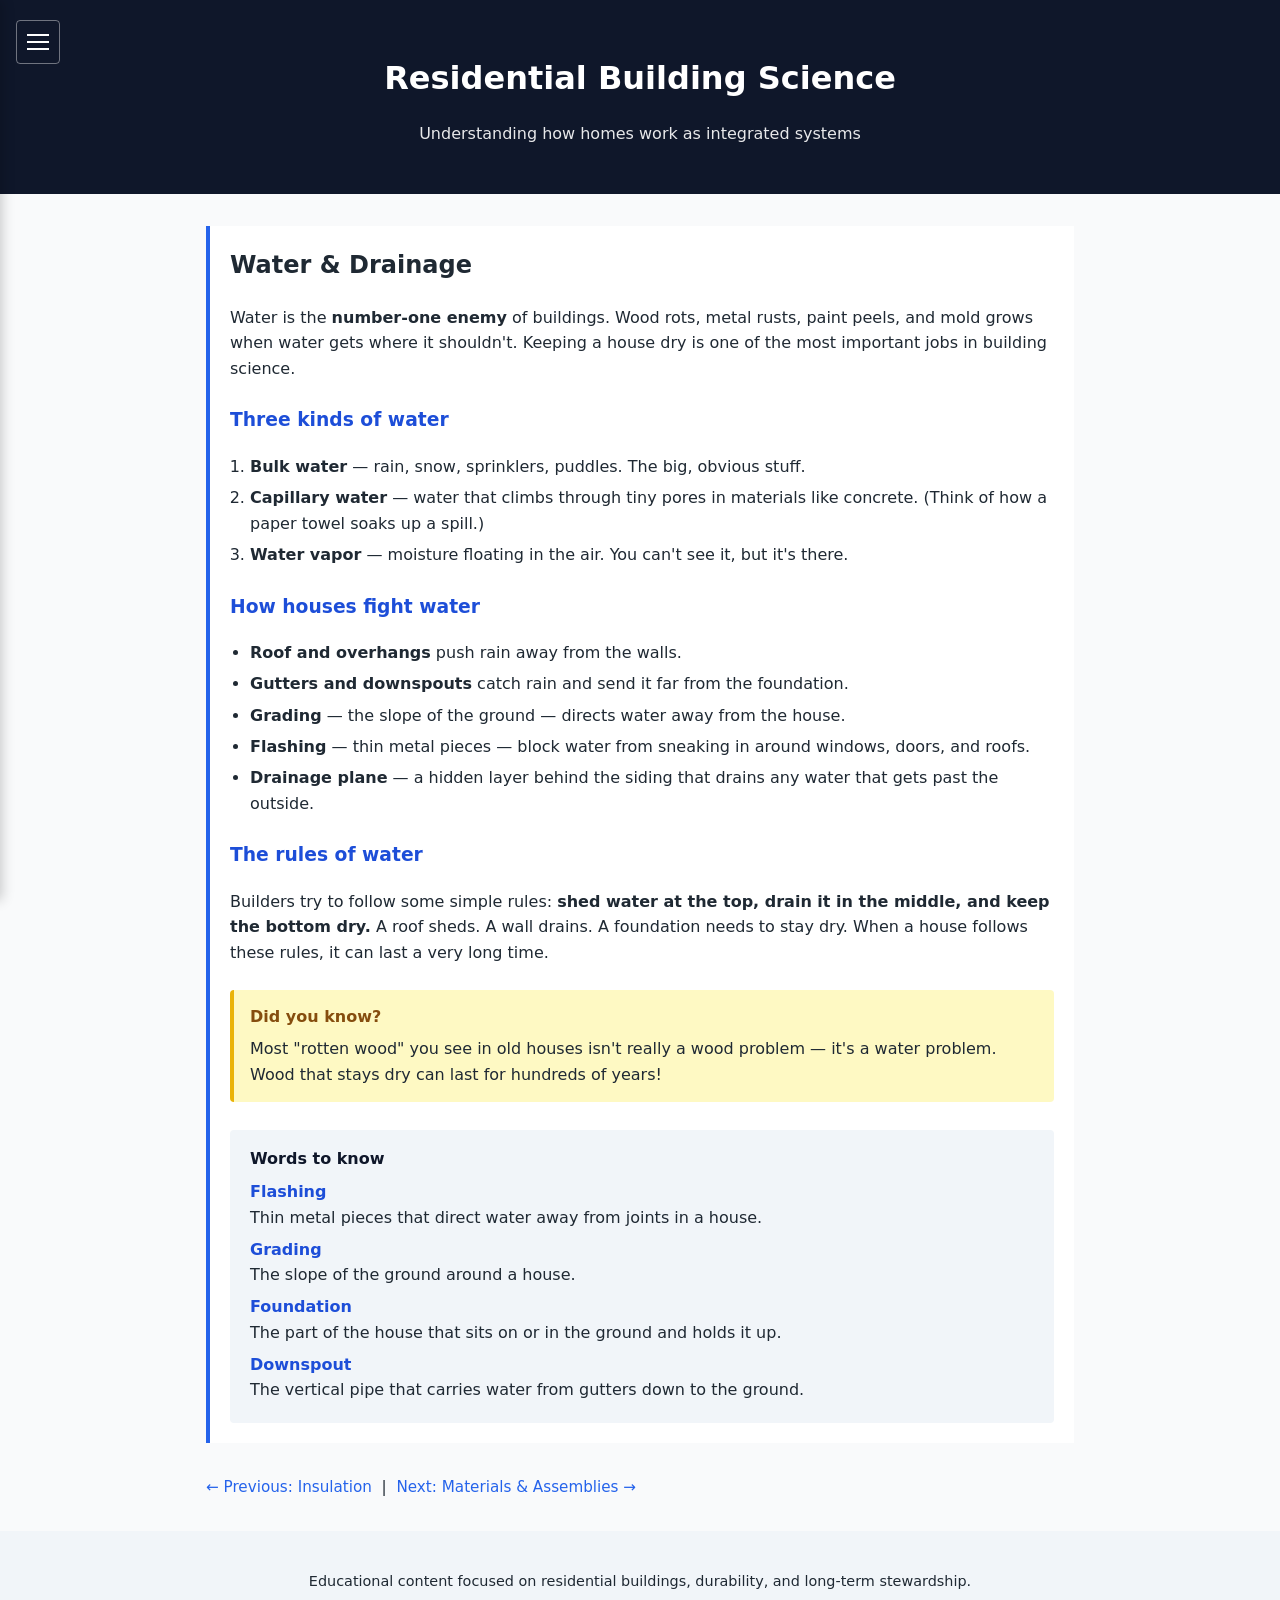
<file: water.html>
<!DOCTYPE html>
<html lang="en">
<head>
  <meta charset="UTF-8" />
  <title>Water &amp; Drainage — Residential Building Science</title>
  <meta name="viewport" content="width=device-width, initial-scale=1" />
  <link rel="icon" href="favicon.ico" />
  <link rel="stylesheet" href="styles.css" />
</head>
<body>

  <header class="site-header">
    <button class="menu-toggle" aria-label="Toggle menu" aria-expanded="false" aria-controls="siteNav">
      <span></span><span></span><span></span>
    </button>
    <h1><a href="index.html">Residential Building Science</a></h1>
    <p class="tagline">Understanding how homes work as integrated systems</p>
  </header>

  <nav class="side-nav" id="siteNav" aria-hidden="true">
    <ul>
      <li><a href="index.html">Home</a></li>
      <li><a href="envelope.html">Building Envelope</a></li>
      <li><a href="hvac.html">HVAC &amp; Comfort</a></li>
      <li><a href="insulation.html">Insulation</a></li>
      <li><a href="water.html" class="active">Water &amp; Drainage</a></li>
      <li><a href="materials.html">Materials &amp; Assemblies</a></li>
      <li><a href="diagnostics.html">Diagnostics &amp; Maintenance</a></li>
      <li><a href="principles.html">Core Principles</a></li>
    </ul>
  </nav>

  <div class="menu-overlay" aria-hidden="true"></div>

  <main class="content">

    <section class="topic">
      <h2>Water &amp; Drainage</h2>
      <p>
        Water is the <strong>number-one enemy</strong> of buildings. Wood rots, metal rusts,
        paint peels, and mold grows when water gets where it shouldn't. Keeping a house dry
        is one of the most important jobs in building science.
      </p>

      <h3>Three kinds of water</h3>
      <ol>
        <li><strong>Bulk water</strong> — rain, snow, sprinklers, puddles. The big, obvious stuff.</li>
        <li><strong>Capillary water</strong> — water that climbs through tiny pores in materials like concrete. (Think of how a paper towel soaks up a spill.)</li>
        <li><strong>Water vapor</strong> — moisture floating in the air. You can't see it, but it's there.</li>
      </ol>

      <h3>How houses fight water</h3>
      <ul>
        <li><strong>Roof and overhangs</strong> push rain away from the walls.</li>
        <li><strong>Gutters and downspouts</strong> catch rain and send it far from the foundation.</li>
        <li><strong>Grading</strong> — the slope of the ground — directs water away from the house.</li>
        <li><strong>Flashing</strong> — thin metal pieces — block water from sneaking in around windows, doors, and roofs.</li>
        <li><strong>Drainage plane</strong> — a hidden layer behind the siding that drains any water that gets past the outside.</li>
      </ul>

      <h3>The rules of water</h3>
      <p>
        Builders try to follow some simple rules: <strong>shed water at the top, drain it
        in the middle, and keep the bottom dry.</strong> A roof sheds. A wall drains.
        A foundation needs to stay dry. When a house follows these rules, it can last a
        very long time.
      </p>

      <div class="callout">
        <h4>Did you know?</h4>
        <p>
          Most "rotten wood" you see in old houses isn't really a wood problem — it's a
          water problem. Wood that stays dry can last for hundreds of years!
        </p>
      </div>

      <div class="vocab">
        <h4>Words to know</h4>
        <dl>
          <dt>Flashing</dt>
          <dd>Thin metal pieces that direct water away from joints in a house.</dd>
          <dt>Grading</dt>
          <dd>The slope of the ground around a house.</dd>
          <dt>Foundation</dt>
          <dd>The part of the house that sits on or in the ground and holds it up.</dd>
          <dt>Downspout</dt>
          <dd>The vertical pipe that carries water from gutters down to the ground.</dd>
        </dl>
      </div>
    </section>

    <nav class="page-nav">
      <a href="insulation.html">&larr; Previous: Insulation</a>
      &nbsp;|&nbsp;
      <a href="materials.html">Next: Materials &amp; Assemblies &rarr;</a>
    </nav>

  </main>

  <footer class="site-footer">
    <p>
      Educational content focused on residential buildings, durability,
      and long-term stewardship.
    </p>
  </footer>

  <script src="script.js"></script>
</body>
</html>
</file>
<file: styles.css>
/* Site-wide styles for Residential Building Science */
* {
  box-sizing: border-box;
}

body {
  margin: 0;
  font-family: system-ui, -apple-system, BlinkMacSystemFont, sans-serif;
  line-height: 1.6;
  color: #1f2933;
  background-color: #f9fafb;
}

/* Header */
.site-header {
  position: relative;
  padding: 2rem 1rem;
  background-color: #0f172a;
  color: #ffffff;
  text-align: center;
}

.site-header h1 {
  margin-bottom: 0.5rem;
}

.site-header h1 a {
  color: inherit;
  text-decoration: none;
}

.tagline {
  font-size: 1rem;
  opacity: 0.9;
}

/* Hamburger button */
.menu-toggle {
  position: absolute;
  top: 1.25rem;
  left: 1rem;
  width: 44px;
  height: 44px;
  padding: 0;
  background: transparent;
  border: 1px solid rgba(255, 255, 255, 0.4);
  border-radius: 4px;
  cursor: pointer;
  display: flex;
  flex-direction: column;
  justify-content: center;
  align-items: center;
  gap: 5px;
}

.menu-toggle:hover,
.menu-toggle:focus {
  background: rgba(255, 255, 255, 0.1);
  outline: none;
}

.menu-toggle span {
  display: block;
  width: 22px;
  height: 2px;
  background-color: #ffffff;
  transition: transform 0.25s ease, opacity 0.25s ease;
}

/* Animate hamburger into an X when open */
body.menu-open .menu-toggle span:nth-child(1) {
  transform: translateY(7px) rotate(45deg);
}
body.menu-open .menu-toggle span:nth-child(2) {
  opacity: 0;
}
body.menu-open .menu-toggle span:nth-child(3) {
  transform: translateY(-7px) rotate(-45deg);
}

/* Side drawer */
.side-nav {
  position: fixed;
  top: 0;
  left: 0;
  height: 100vh;
  width: 260px;
  background-color: #0f172a;
  color: #ffffff;
  padding: 4rem 0 1rem;
  transform: translateX(-100%);
  transition: transform 0.3s ease;
  z-index: 1000;
  overflow-y: auto;
  box-shadow: 2px 0 12px rgba(0, 0, 0, 0.2);
}

body.menu-open .side-nav {
  transform: translateX(0);
}

.side-nav ul {
  list-style: none;
  padding: 0;
  margin: 0;
}

.side-nav li {
  border-bottom: 1px solid rgba(255, 255, 255, 0.08);
}

.side-nav a {
  display: block;
  padding: 0.85rem 1.5rem;
  color: #e5e7eb;
  text-decoration: none;
  font-weight: 500;
}

.side-nav a:hover,
.side-nav a:focus {
  background-color: rgba(255, 255, 255, 0.08);
  color: #ffffff;
  outline: none;
}

.side-nav a.active {
  background-color: #2563eb;
  color: #ffffff;
  border-left: 4px solid #93c5fd;
  padding-left: calc(1.5rem - 4px);
}

/* Overlay behind the drawer */
.menu-overlay {
  position: fixed;
  inset: 0;
  background-color: rgba(0, 0, 0, 0.45);
  opacity: 0;
  visibility: hidden;
  transition: opacity 0.3s ease, visibility 0.3s ease;
  z-index: 900;
}

body.menu-open .menu-overlay {
  opacity: 1;
  visibility: visible;
}

/* Main content */
.content {
  max-width: 900px;
  margin: 0 auto;
  padding: 2rem 1rem;
}

.intro {
  margin-bottom: 2rem;
}

.topic {
  margin-bottom: 2rem;
  padding: 1.25rem;
  background-color: #ffffff;
  border-left: 4px solid #2563eb;
}

.topic h2,
.topic h3 {
  margin-top: 0;
}

.topic h3 {
  margin-top: 1.5rem;
  color: #1d4ed8;
}

.topic ol,
.topic ul {
  padding-left: 1.25rem;
}

.topic li {
  margin-bottom: 0.35rem;
}

/* Did-you-know callout */
.callout {
  margin: 1.5rem 0;
  padding: 0.9rem 1rem;
  background-color: #fef9c3;
  border-left: 4px solid #eab308;
  border-radius: 4px;
}

.callout h4 {
  margin: 0 0 0.4rem;
  color: #854d0e;
  font-size: 1rem;
}

.callout p {
  margin: 0;
}

/* Words-to-know glossary */
.vocab {
  margin-top: 1.75rem;
  padding: 1rem 1.25rem;
  background-color: #f1f5f9;
  border-radius: 4px;
}

.vocab h4 {
  margin: 0 0 0.5rem;
  font-size: 1rem;
  color: #0f172a;
}

.vocab dl {
  margin: 0;
}

.vocab dt {
  font-weight: 600;
  margin-top: 0.4rem;
  color: #1d4ed8;
}

.vocab dd {
  margin: 0 0 0.25rem 0;
}

.topic-list {
  list-style: none;
  padding: 0;
  display: grid;
  grid-template-columns: repeat(auto-fit, minmax(240px, 1fr));
  gap: 1rem;
}

.topic-list a {
  display: block;
  padding: 1rem;
  background-color: #ffffff;
  border-left: 4px solid #2563eb;
  color: #1f2933;
  text-decoration: none;
  font-weight: 500;
}

.topic-list a:hover {
  background-color: #eef2ff;
}

.page-nav {
  margin-top: 2rem;
  font-size: 0.95rem;
}

.page-nav a {
  color: #2563eb;
  text-decoration: none;
}

.page-nav a:hover {
  text-decoration: underline;
}

.site-footer {
  padding: 1.5rem;
  text-align: center;
  background-color: #f1f5f9;
  font-size: 0.9rem;
}
</file>
